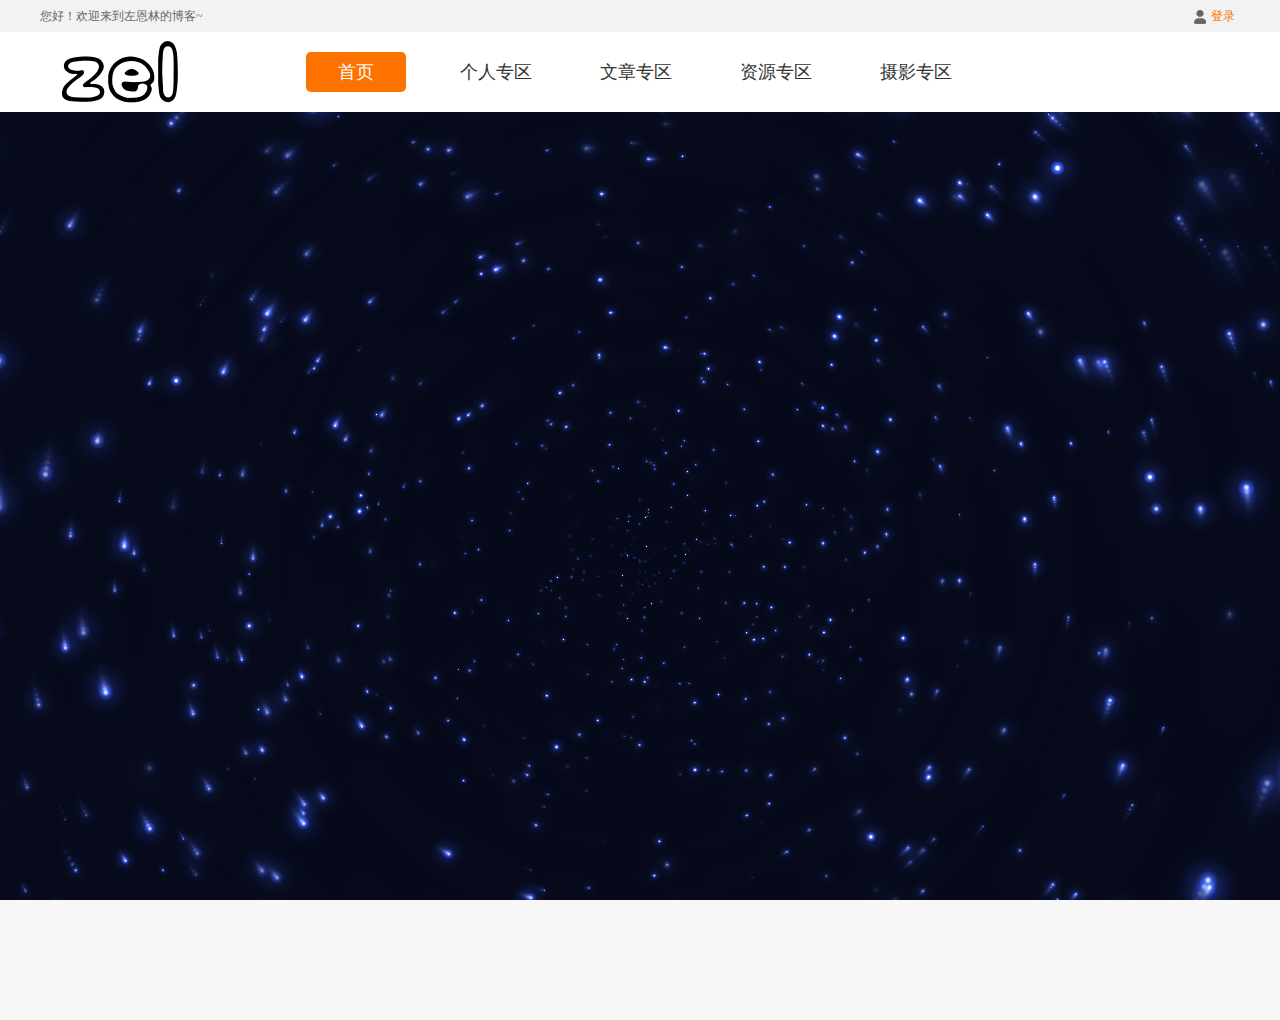
<file: index.html>
<!DOCTYPE html>
<html>
	<head>
		<meta charset="utf-8" />
		<meta name="author" content="zel" />
		<meta name="copyright" content="wwww.zuoenlin.com" />
		<meta http-equiv="X-UA-Compatible" content="IE=Edge,chrome=1">
		<title>左恩林的博客</title>
		
		<!--页面样式 star-->
		<link rel="stylesheet" type="text/css" href="css/style.css"/>
		<!--页面样式 end-->
		
		<!--公共 js star-->
		<script type="text/javascript" src="js/jquery.min.js" ></script>
		<!--公共 js end-->
	</head>
	<body>
		<!--头部-->
		<header class="header" id="toph">
			<div class="top">
				<div class="w_1200">
					<span class="name">您好！欢迎来到左恩林的博客~</span>
					<div class="fr">
						<a href="login.html" class="login"><img src="images/1_02.png"/>登录</a>
						<!--<span class="tel"><img src="images/1_01.png"/>13688174934</span>-->
					</div>
				</div>			
			</div>
			<div class="navbar w_1200">
				<div class="logo fl">
					<a href="index.html"><img src="images/logo.png"/></a>
				</div>
				<div class="nav fl">
					<ul>
						<li class="on"><a href="#">首页</a></li>
						<li><a href="#">个人专区</a></li>
						<li><a href="article.html">文章专区</a></li>
						<li><a href="#">资源专区</a></li>
						<li><a href="#">摄影专区</a></li>
					</ul>
				</div>
			</div>
		</header>
		<!--头部-->
	    <!--主体内容-->
	    <canvas id="canvas">您的浏览器不支持canvas,请升级您的浏览器或下载谷歌浏览器</canvas>
	    <!--主体内容-->
	</body>
	<style type="text/css">
		html,body{
			height: 100%;
			overflow: hidden;
		}
	</style>
	<script src="js/index.js" type="text/javascript" charset="utf-8"></script>
	<script>
$(function(){  
//canvas的id名，星星颜色(hsla的hue色调)，星星数量，星星半径比，星星移动范围(值越大范围越小)，星星移动速度(值越大速度越慢),星星拖尾效果(0~1值越小拖尾越明显)  
canvas("canvas",230,1000,60,2,50000,0.5);  
});  
	</script>
</html>
</file>
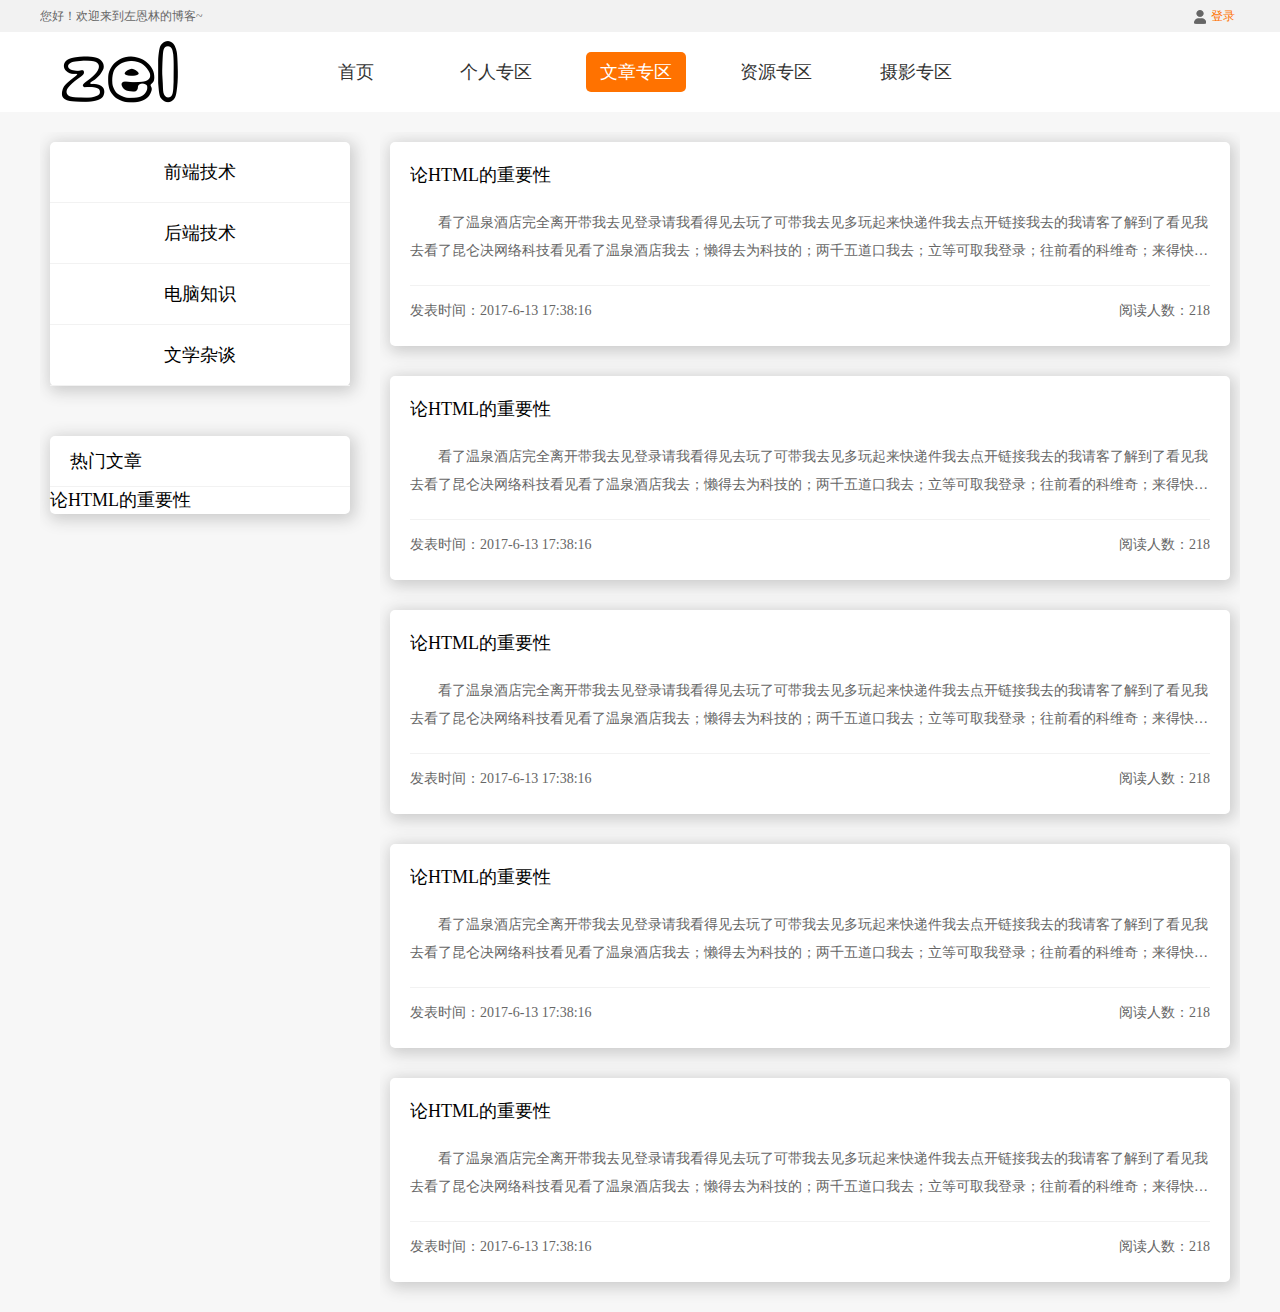
<file: article.html>
<!DOCTYPE html>
<html>
	<head>
		<meta charset="utf-8" />
		<meta name="author" content="zel" />
		<meta name="copyright" content="wwww.zuoenlin.com" />
		<meta http-equiv="X-UA-Compatible" content="IE=Edge,chrome=1">
		<title>左恩林的博客</title>
		
		<!--页面样式 star-->
		<link rel="stylesheet" type="text/css" href="css/style.css"/>
		<!--页面样式 end-->
		
		<!--公共 js star-->
		<script type="text/javascript" src="js/jquery.min.js" ></script>
		<!--公共 js end-->
	</head>
	<body>
		<!--头部-->
		<header class="header" id="toph">
			<div class="top">
				<div class="w_1200">
					<span class="name">您好！欢迎来到左恩林的博客~</span>
					<div class="fr">
						<a href="login.html" class="login"><img src="images/1_02.png"/>登录</a>
						<!--<span class="tel"><img src="images/1_01.png"/>13688174934</span>-->
					</div>
				</div>			
			</div>
			<div class="navbar w_1200">
				<div class="logo fl">
					<a href="index.html"><img src="images/logo.png"/></a>
				</div>
				<div class="nav fl">
					<ul>
						<li><a href="index.html">首页</a></li>
						<li><a href="#">个人专区</a></li>
						<li class="on"><a href="#">文章专区</a></li>
						<li><a href="#">资源专区</a></li>
						<li><a href="#">摄影专区</a></li>
					</ul>
				</div>
			</div>
		</header>
		<!--头部-->
	    <!--主体内容-->
	    <div class="w_1200 article_box">
	    	<div class="left_box">
	    		<div class="left_nav">
	    			<ul>
		    			<li>
		    				<span>前端技术</span>
		    				<dl>
		    					<dd>HTML</dd>
		    					<dd>CSS</dd>
		    					<dd>JS</dd>
		    					<dd>jquery</dd>
		    					<dd>vue.js</dd>
		    				</dl>
		    			</li>
		    			<li>
		    				<span>后端技术</span>
		    				<dl>
		    					<dd>PHP</dd>
		    					<dd>node</dd>
		    					<dd>java</dd>
		    				</dl>
		    			</li>
		    			<li>
		    				<span>电脑知识</span>
		    				<dl>
		    					<dd>windows</dd>
		    					<dd>linux</dd>
		    					<dd>mac</dd>
		    				</dl>
		    			</li>
		    			<li>
		    				<span>文学杂谈</span>
		    				<dl>
		    					<dd>诗歌散文</dd>
		    					<dd>日记</dd>
		    					<dd>小说</dd>
		    				</dl>
		    			</li>
		    		</ul>
	    		</div>
	    		
	    		<div class="hot_article">
	    			<div class="title">
	    				<span>热门文章</span>
	    			</div>
	    			<ul>
	    				<li>
	    					<span class="name">论HTML的重要性</span>
	    					<span class="content"></span>
	    				</li>
	    			</ul>
	    		</div>
	    	</div>
	    	
	    	<div class="right_box">
	    		<div class="box">
	    			<div class="title">
	    				论HTML的重要性
	    			</div>
	    			<div class="content">
	    				看了温泉酒店完全离开带我去见登录请我看得见去玩了可带我去见多玩起来快递件我去点开链接我去的我请客了解到了看见我去看了昆仑决网络科技看见看了温泉酒店我去；懒得去为科技的；两千五道口我去；立等可取我登录；往前看的科维奇；来得快我去打篮球看我；的去玩了可的顽强抵抗签完了贷款
	    			</div>
	    			<div class="foot">
	    				<span class="time">发表时间：2017-6-13 17:38:16</span>
	    				<span class="num">阅读人数：218</span>
	    			</div>
	    		</div>
	    		<div class="box">
	    			<div class="title">
	    				论HTML的重要性
	    			</div>
	    			<div class="content">
	    				看了温泉酒店完全离开带我去见登录请我看得见去玩了可带我去见多玩起来快递件我去点开链接我去的我请客了解到了看见我去看了昆仑决网络科技看见看了温泉酒店我去；懒得去为科技的；两千五道口我去；立等可取我登录；往前看的科维奇；来得快我去打篮球看我；的去玩了可的顽强抵抗签完了贷款
	    			</div>
	    			<div class="foot">
	    				<span class="time">发表时间：2017-6-13 17:38:16</span>
	    				<span class="num">阅读人数：218</span>
	    			</div>
	    		</div>
	    		<div class="box">
	    			<div class="title">
	    				论HTML的重要性
	    			</div>
	    			<div class="content">
	    				看了温泉酒店完全离开带我去见登录请我看得见去玩了可带我去见多玩起来快递件我去点开链接我去的我请客了解到了看见我去看了昆仑决网络科技看见看了温泉酒店我去；懒得去为科技的；两千五道口我去；立等可取我登录；往前看的科维奇；来得快我去打篮球看我；的去玩了可的顽强抵抗签完了贷款
	    			</div>
	    			<div class="foot">
	    				<span class="time">发表时间：2017-6-13 17:38:16</span>
	    				<span class="num">阅读人数：218</span>
	    			</div>
	    		</div>
	    		<div class="box">
	    			<div class="title">
	    				论HTML的重要性
	    			</div>
	    			<div class="content">
	    				看了温泉酒店完全离开带我去见登录请我看得见去玩了可带我去见多玩起来快递件我去点开链接我去的我请客了解到了看见我去看了昆仑决网络科技看见看了温泉酒店我去；懒得去为科技的；两千五道口我去；立等可取我登录；往前看的科维奇；来得快我去打篮球看我；的去玩了可的顽强抵抗签完了贷款
	    			</div>
	    			<div class="foot">
	    				<span class="time">发表时间：2017-6-13 17:38:16</span>
	    				<span class="num">阅读人数：218</span>
	    			</div>
	    		</div>
	    		<div class="box">
	    			<div class="title">
	    				论HTML的重要性
	    			</div>
	    			<div class="content">
	    				看了温泉酒店完全离开带我去见登录请我看得见去玩了可带我去见多玩起来快递件我去点开链接我去的我请客了解到了看见我去看了昆仑决网络科技看见看了温泉酒店我去；懒得去为科技的；两千五道口我去；立等可取我登录；往前看的科维奇；来得快我去打篮球看我；的去玩了可的顽强抵抗签完了贷款
	    			</div>
	    			<div class="foot">
	    				<span class="time">发表时间：2017-6-13 17:38:16</span>
	    				<span class="num">阅读人数：218</span>
	    			</div>
	    		</div>
	    	</div>
	    </div>
	    <!--主体内容-->
	    
	    <script type="text/javascript">
	    	$(".left_box li").on('click',function () {
	    		$(this).find('dl').toggle(300);
	    	})
	    </script>
	</body>
</html>
</file>
<file: css/style.css>
@charset "UTF-8";
html {
  color: #000;
  border: none; }

body {
  font: 18px/1.5 arial,'Hiragino Sans GB','\5FAE\8F6F\96C5\9ED1',sans-serif;
  background-color: #F7F7F7; }

blockquote, body, code, dd, div, dl, dt, fieldset, form, h1, h2, h3, h4, h5, h6, input, legend, li, ol, p, pre, td, textarea, th, ul {
  margin: 0;
  padding: 0; }

fieldset, img, iframe {
  border: 0; }

address, caption, cite, code, dfn, em, strong, th, var {
  font-style: normal;
  font-weight: 400; }

ul, li, h1, h2, h3, p {
  list-style: none; }

caption, th {
  text-align: left; }

h1, h2, h3, h4, h5, h6 {
  font-size: 100%;
  font-weight: 400; }

q:after, q:before {
  content: ""; }

abbr, acronym {
  border: 0;
  font-variant: normal; }

sup {
  vertical-align: text-top; }

sub {
  vertical-align: text-bottom; }

input, select, textarea {
  font-family: inherit;
  font-size: inherit;
  font-weight: inherit;
  *font-size: 100%;
  border: 1px solid #CCC;
  outline: 0px;
  resize: none; }

button {
  padding: 0;
  border: none;
  cursor: pointer;
  outline: none; }

legend {
  color: #000; }

img {
  vertical-align: middle; }

em, i {
  font-style: normal; }

a {
  -webkit-touch-callout: none;
  text-decoration: none;
  outline: 0; }

::-webkit-input-placeholder {
  color: #AAA; }

input::-ms-clear, ::-ms-reveal {
  display: none; }

.fl {
  float: left; }

.fr {
  float: right; }

.clear:after {
  display: block;
  content: '';
  visibility: hidden;
  width: 0;
  height: 0;
  clear: both; }

/*两端对齐*/
.text_justify {
  text-align: justify;
  text-align-last: justify;
  display: inline-block;
  line-height: 0; }

.text_justify:after {
  content: "";
  display: inline-block;
  width: 100%;
  height: 0;
  overflow: hidden; }

.w_1200 {
  width: 1200px;
  margin: 0 auto;
  overflow: hidden;
  font-family: "microsoft yahei"; }

/*************************************
            index.html
*************************************/
.header {
  width: 100%;
  overflow: hidden;
  position: sticky;
  position: -webkit-sticky;
  background-color: #FFFFFF; }
  .header .top {
    width: 100%;
    height: 32px;
    line-height: 32px;
    background-color: #f2f2f2;
    font-size: 12px; }
    .header .top .name {
      color: #666666;
      float: left; }
    .header .top .fr {
      color: #ff7200; }
      .header .top .fr .login {
        color: #ff7200;
        padding: 0 5px; }
        .header .top .fr .login img {
          vertical-align: middle;
          margin-left: 35px;
          margin-right: 5px; }
      .header .top .fr .tel {
        color: #666666; }
        .header .top .fr .tel img {
          vertical-align: middle;
          margin-left: 35px;
          margin-right: 5px; }
  .header .navbar {
    height: 80px; }
    .header .navbar .logo {
      width: 166px;
      height: 80px;
      margin-right: 80px; }
    .header .navbar .nav {
      overflow: hidden; }
      .header .navbar .nav li {
        float: left;
        width: 100px;
        height: 40px;
        margin: 20px;
        line-height: 40px;
        text-align: center;
        border-radius: 5px; }
        .header .navbar .nav li a {
          color: #333; }
      .header .navbar .nav li.on {
        background-color: #ff7200;
        cursor: pointer; }
        .header .navbar .nav li.on a {
          color: #fff; }
      .header .navbar .nav li:hover {
        background-color: #ff7200;
        transform: perspective(2000px) rotateX(360deg);
        transition: transform 1.5s; }
        .header .navbar .nav li:hover a {
          color: #fff; }

#canvas {
  width: 100%; }

/*************************************
            article.html
*************************************/
.article_box {
  margin-top: 20px;
  overflow: hidden; }
  .article_box .left_box {
    width: 320px;
    float: left; }
    .article_box .left_box .left_nav {
      width: 300px;
      float: left;
      background-color: #FFFFFF;
      box-shadow: #CCCCCC 2px 3px 15px 3px;
      border-radius: 5px;
      margin: 10px; }
      .article_box .left_box .left_nav li {
        width: 100%;
        line-height: 60px;
        text-align: center;
        border-bottom: #F2F2F2 1px solid;
        cursor: pointer; }
        .article_box .left_box .left_nav li dl {
          display: none;
          font-size: 14px;
          color: #666666; }
          .article_box .left_box .left_nav li dl dd:hover {
            background-color: #ff7200;
            transform: perspective(2000px) rotateX(360deg);
            transition: transform 1s;
            color: #FFFFFF; }
    .article_box .left_box .hot_article {
      width: 300px;
      float: left;
      background-color: #FFFFFF;
      box-shadow: #CCCCCC 2px 3px 15px 3px;
      border-radius: 5px;
      margin: 10px;
      margin-top: 40px; }
      .article_box .left_box .hot_article .title {
        width: 100%;
        height: 50px;
        line-height: 50px;
        border-bottom: #F2F2F2 1px solid; }
        .article_box .left_box .hot_article .title span {
          padding-left: 20px; }
  .article_box .right_box {
    width: 860px;
    float: right;
    overflow: hidden; }
    .article_box .right_box .box {
      width: 800px;
      padding: 20px;
      padding-bottom: 10px;
      margin: 10px;
      margin-bottom: 30px;
      background-color: #FFFFFF;
      box-shadow: #CCCCCC 2px 3px 15px 3px;
      border-radius: 5px;
      cursor: pointer; }
      .article_box .right_box .box .title {
        width: 100%;
        overflow: hidden;
        margin-bottom: 20px; }
      .article_box .right_box .box .content {
        color: #666666;
        font-size: 14px;
        line-height: 2;
        text-indent: 2em;
        overflow: hidden;
        text-overflow: ellipsis;
        display: -webkit-box;
        -webkit-line-clamp: 2;
        -webkit-box-orient: vertical; }
      .article_box .right_box .box .foot {
        width: 100%;
        margin-top: 20px;
        overflow: hidden;
        border-top: #F2F2F2 1px solid;
        height: 50px;
        line-height: 50px; }
        .article_box .right_box .box .foot .time {
          float: left;
          color: #666666;
          font-size: 14px; }
        .article_box .right_box .box .foot .num {
          float: right;
          color: #666666;
          font-size: 14px; }
    .article_box .right_box .box:hover {
      box-shadow: #ff7200 2px 3px 15px 3px; }

/*# sourceMappingURL=style.css.map */
</file>
